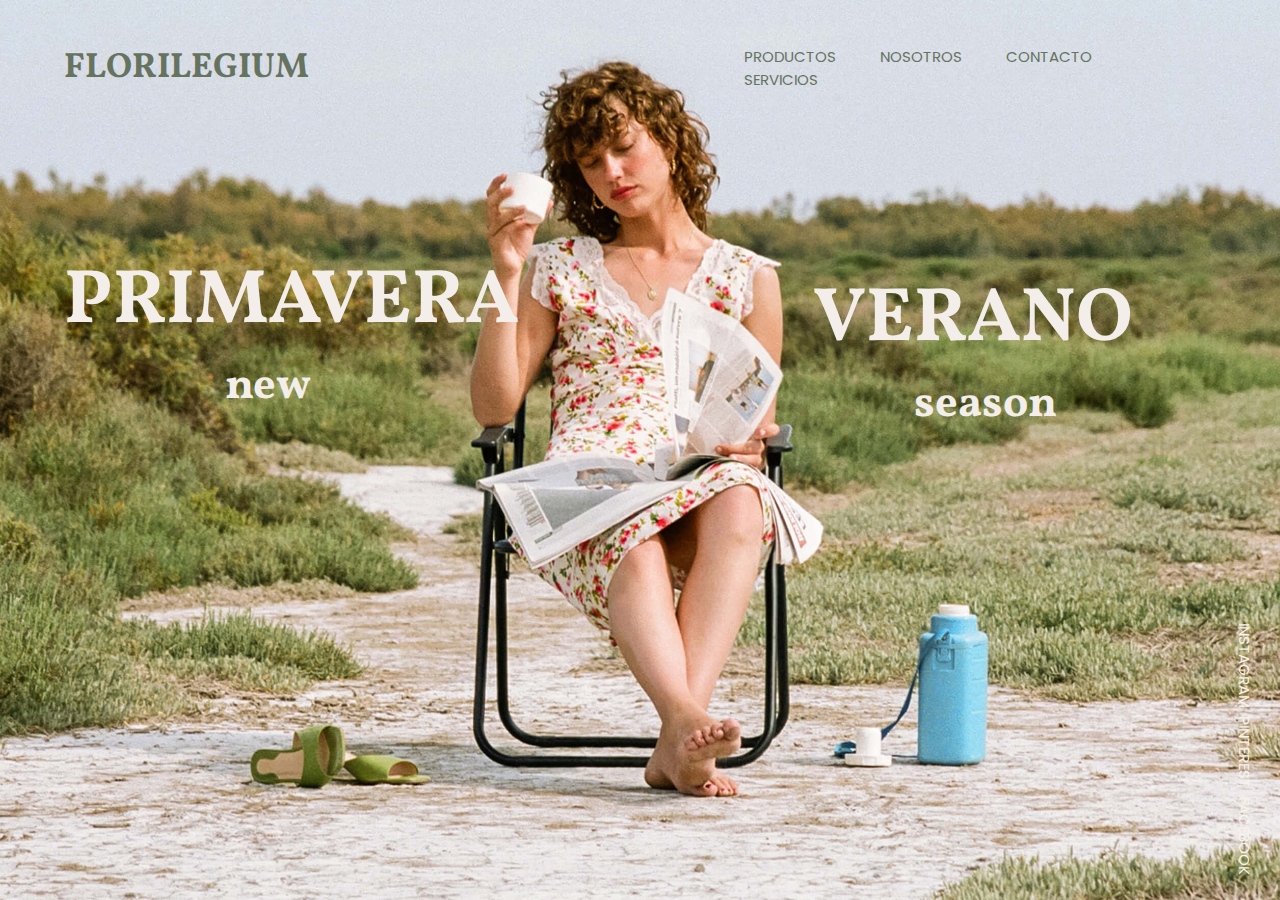
<file: index.html>
<!DOCTYPE html>
<html lang="es">
<head>
    <meta charset="UTF-8">
    <meta http-equiv="X-UA-Compatible" content="IE=edge">
    <meta name="viewport" content="width=device-width, initial-scale=1.0">
    <title>Inicio</title>
    <!-- fuentes -->
    <link rel="preconnect" href="https://fonts.googleapis.com">
    <link rel="preconnect" href="https://fonts.gstatic.com" crossorigin>
    <link href="https://fonts.googleapis.com/css2?family=Poppins:wght@200;300;400&family=Vollkorn:ital,wght@0,500;1,500&display=swap" rel="stylesheet">
    <!--seo-->
    <meta name="description" content="Pagina oficial de Florilegium">
    <meta name="keywords" content="Florilegium Cottagecore Patterns Parisian Moda Estilo">
    <!-- mi css -->
    <link rel="stylesheet" type="text/css" href="assets/css/style.css">
</head>
<body>
    <div class="containerIndex">
        <div class="navbar">
            <h2 class="title"><a href="index.html">Florilegium</a></h2>
            <nav>
                <ul>
                    <li><a href="views/productos.html">Productos</a></li>
                    <li><a href="views/nosotros.html">Nosotros</a></li>
                    <li><a href="views/contacto.html">Contacto</a></li>
                    <li><a href="views/servicios.html">Servicios</a></li>
                </ul>
            </nav>
        </div>
        <div class="content-right"><a href="views/peek.html">
            <h1>PRIMAVERA</h1>
            <h3>new</h3></a>
        </div>
        <div class="content-left"><a href="views/peek.html">
            <h1>VERANO</h1>
            <h3>season</h3></a>
        </div>
        <div class="social-link-index">
            <a href="#">INSTAGRAM</a>
            <a href="#">PINTEREST</a>
            <a href="#">FACEBOOK</a>
        </div> 
    </div>
</body>
</html>
</file>
<file: assets/css/style.css>
body {
    font-family: 'Poppins', sans-serif;
    font-family: 'Vollkorn', serif;
    background-color: #F8F4E9;
}

* {
	margin: 0;
	padding: 0;
	box-sizing: 0;
}


input[type="text"], textarea {outline: none; box-shadow:none !important;}

html::-webkit-scrollbar {width: 0;}

.fontTitles {font-family: 'Vollkorn', serif; font-size: 40px; padding-top: 20px; padding-bottom: 15px; color: #65735F; text-align: center; text-transform: uppercase;}
.fontSubtitle {font-family: 'Poppins', sans-serif; color: #BC8E67;font-size: 20px;}
.fontText{font-family: 'Poppins', sans-serif; color: #33322F; font-size: 15px;}
.navbar {width: 100%; height: 15vh; margin: auto; display: flex; align-items: center;}
.title{font-size: 35px; text-transform: uppercase; font-family: 'Vollkorn', serif; color: #F3EEEA;}
.navbar a{text-decoration: none; color: #65735F;}

.btn {background-color: #DCBB9F;}
.btn:hover {background-color: #DCBB9F;}


nav {display: flex; margin-left: 36%; align-items: center; font-family: 'Poppins', sans-serif; text-transform: uppercase; font-size: 15px;}
nav ul li{display: inline-block; list-style: none; margin: 0px 20px;}
nav ul li a{text-decoration: none; color: #65735F;}

.social-link{text-align: center; font-size: 15px; word-spacing: 5px; font-family: 'Poppins', sans-serif; text-transform: uppercase;}
.social-link a{text-decoration: none; color: #33322F;}

/* index */

.containerIndex {height: 100vh; width: 100%; background-image: url(../img/52.jpg); background-position: center; background-size: cover; padding-left: 5%; padding-right: 5%; box-sizing: border-box; position: relative;}
.content-right{color: #F3EEEA; font-size: 38px; font-weight: 100; margin-top: 10%; margin-bottom: 10%; text-align: left;}
.content-right h3{margin-left: 14%;}
.content-left {color: #F3EEEA; font-size: 38px; font-weight: 100; margin-left: 65%; margin-top: -23%;}
.content-left h3{margin-left: 25%;}
.content-right a{color: #F3EEEA; text-decoration: none;}
.content-left a{color: #F3EEEA; text-decoration: none;}

.social-link-index{transform: rotate(90deg); position: absolute; right: -90px; bottom: 140px; font-size: 15px; word-spacing: 5px; font-family: 'Poppins', sans-serif;}
.social-link-index a{text-decoration: none; color: #F8F4E9;}

/* cierre index */

/* inicio nosotros */

.img-fluid{display: flex; overflow: hidden; width: 63%; height: auto; padding-left: 40px;}
.paddingR{padding-right: 40px;}
.paddingImg{padding-top: 20px; padding-bottom: 20px;}
.headerPaddingL {display: flex; overflow: hidden; height: auto; max-width: 100%;}

/* fin nosotros */

/* inicio peek */

.container {position: relative; text-align: center; color: white;}
.bottom-left {position: absolute; bottom: 8px; left: 16px;}
.top-left {position: absolute; top: 8px; left: 16px;}
.top-right {position: absolute; top: 8px; right: 16px;}
.bottom-right {position: absolute; bottom: 8px; right: 16px;}
.paddingPr{padding-bottom: 40px; padding-top: 20px;}
.centered {position: absolute; top: 50%; left: 50%; transform: translate(-50%, -50%);}

/* fin peek */

/* inicio servicios */

.containerSrvc {background-image: url(../img/78.jpg);height: 100vh; width: 100%; background-position: center; background-size: cover; padding-left: 5%; padding-right: 5%; box-sizing: border-box; position: relative;}

/* fin servicios */

/* vista mobile */
@media only screen and (max-width: 767px){
	.containerIndex {width: 100%;}
}
</file>
